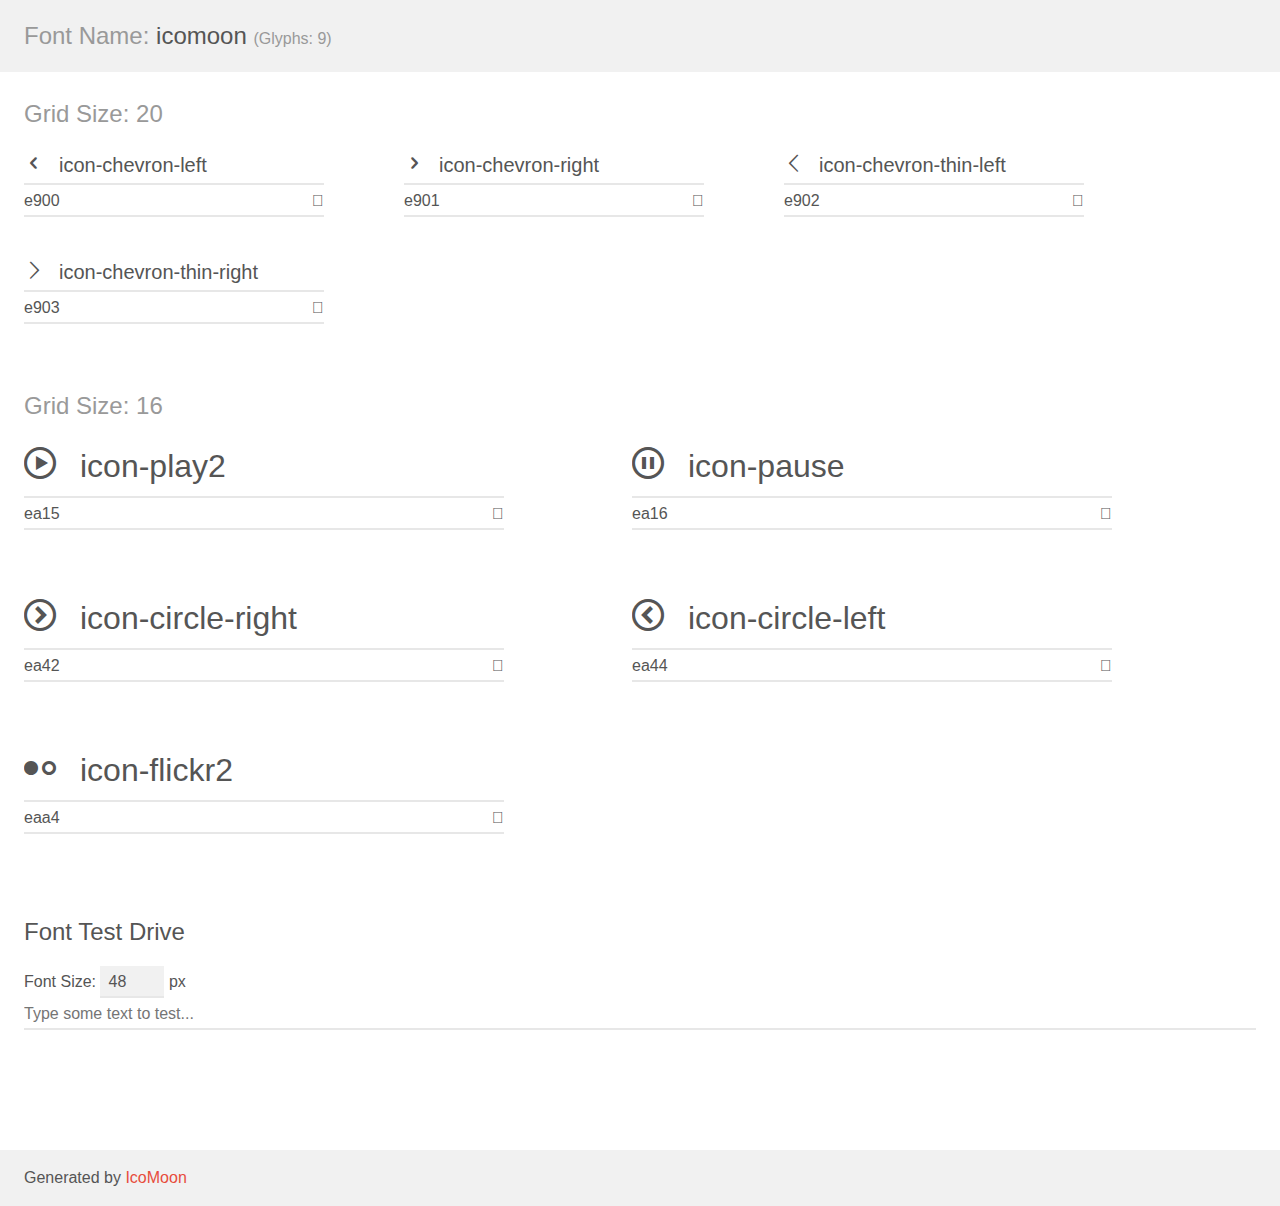
<file: css/icomoon/demo.html>
<!doctype html>
<html>
<head>
    <meta charset="utf-8">
    <title>IcoMoon Demo</title>
    <meta name="description" content="An Icon Font Generated By IcoMoon.io">
    <meta name="viewport" content="width=device-width, initial-scale=1">
    <link rel="stylesheet" href="demo-files/demo.css">
    <link rel="stylesheet" href="style.css"></head>
<body>
    <div class="bgc1 clearfix">
        <h1 class="mhmm mvm"><span class="fgc1">Font Name:</span> icomoon <small class="fgc1">(Glyphs:&nbsp;9)</small></h1>
    </div>
    <div class="clearfix mhl ptl">
        <h1 class="mvm mtn fgc1">Grid Size: 20</h1>
        <div class="glyph fs1">
            <div class="clearfix bshadow0 pbs">
                <span class="icon-chevron-left">
                
                </span>
                <span class="mls"> icon-chevron-left</span>
            </div>
            <fieldset class="fs0 size1of1 clearfix hidden-false">
                <input type="text" readonly value="e900" class="unit size1of2" />
                <input type="text" maxlength="1" readonly value="&#xe900;" class="unitRight size1of2 talign-right" />
            </fieldset>
            <div class="fs0 bshadow0 clearfix hidden-true">
                <span class="unit pvs fgc1">liga: </span>
                <input type="text" readonly value="" class="liga unitRight" />
            </div>
        </div>
        <div class="glyph fs1">
            <div class="clearfix bshadow0 pbs">
                <span class="icon-chevron-right">
                
                </span>
                <span class="mls"> icon-chevron-right</span>
            </div>
            <fieldset class="fs0 size1of1 clearfix hidden-false">
                <input type="text" readonly value="e901" class="unit size1of2" />
                <input type="text" maxlength="1" readonly value="&#xe901;" class="unitRight size1of2 talign-right" />
            </fieldset>
            <div class="fs0 bshadow0 clearfix hidden-true">
                <span class="unit pvs fgc1">liga: </span>
                <input type="text" readonly value="" class="liga unitRight" />
            </div>
        </div>
        <div class="glyph fs1">
            <div class="clearfix bshadow0 pbs">
                <span class="icon-chevron-thin-left">
                
                </span>
                <span class="mls"> icon-chevron-thin-left</span>
            </div>
            <fieldset class="fs0 size1of1 clearfix hidden-false">
                <input type="text" readonly value="e902" class="unit size1of2" />
                <input type="text" maxlength="1" readonly value="&#xe902;" class="unitRight size1of2 talign-right" />
            </fieldset>
            <div class="fs0 bshadow0 clearfix hidden-true">
                <span class="unit pvs fgc1">liga: </span>
                <input type="text" readonly value="" class="liga unitRight" />
            </div>
        </div>
        <div class="glyph fs1">
            <div class="clearfix bshadow0 pbs">
                <span class="icon-chevron-thin-right">
                
                </span>
                <span class="mls"> icon-chevron-thin-right</span>
            </div>
            <fieldset class="fs0 size1of1 clearfix hidden-false">
                <input type="text" readonly value="e903" class="unit size1of2" />
                <input type="text" maxlength="1" readonly value="&#xe903;" class="unitRight size1of2 talign-right" />
            </fieldset>
            <div class="fs0 bshadow0 clearfix hidden-true">
                <span class="unit pvs fgc1">liga: </span>
                <input type="text" readonly value="" class="liga unitRight" />
            </div>
        </div>
    </div>
    <div class="clearfix mhl ptl">
        <h1 class="mvm mtn fgc1">Grid Size: 16</h1>
        <div class="glyph fs2">
            <div class="clearfix bshadow0 pbs">
                <span class="icon-play2">
                
                </span>
                <span class="mls"> icon-play2</span>
            </div>
            <fieldset class="fs0 size1of1 clearfix hidden-false">
                <input type="text" readonly value="ea15" class="unit size1of2" />
                <input type="text" maxlength="1" readonly value="&#xea15;" class="unitRight size1of2 talign-right" />
            </fieldset>
            <div class="fs0 bshadow0 clearfix hidden-true">
                <span class="unit pvs fgc1">liga: </span>
                <input type="text" readonly value="play2, player" class="liga unitRight" />
            </div>
        </div>
        <div class="glyph fs2">
            <div class="clearfix bshadow0 pbs">
                <span class="icon-pause">
                
                </span>
                <span class="mls"> icon-pause</span>
            </div>
            <fieldset class="fs0 size1of1 clearfix hidden-false">
                <input type="text" readonly value="ea16" class="unit size1of2" />
                <input type="text" maxlength="1" readonly value="&#xea16;" class="unitRight size1of2 talign-right" />
            </fieldset>
            <div class="fs0 bshadow0 clearfix hidden-true">
                <span class="unit pvs fgc1">liga: </span>
                <input type="text" readonly value="pause, player2" class="liga unitRight" />
            </div>
        </div>
        <div class="glyph fs2">
            <div class="clearfix bshadow0 pbs">
                <span class="icon-circle-right">
                
                </span>
                <span class="mls"> icon-circle-right</span>
            </div>
            <fieldset class="fs0 size1of1 clearfix hidden-false">
                <input type="text" readonly value="ea42" class="unit size1of2" />
                <input type="text" maxlength="1" readonly value="&#xea42;" class="unitRight size1of2 talign-right" />
            </fieldset>
            <div class="fs0 bshadow0 clearfix hidden-true">
                <span class="unit pvs fgc1">liga: </span>
                <input type="text" readonly value="circle-right, right5" class="liga unitRight" />
            </div>
        </div>
        <div class="glyph fs2">
            <div class="clearfix bshadow0 pbs">
                <span class="icon-circle-left">
                
                </span>
                <span class="mls"> icon-circle-left</span>
            </div>
            <fieldset class="fs0 size1of1 clearfix hidden-false">
                <input type="text" readonly value="ea44" class="unit size1of2" />
                <input type="text" maxlength="1" readonly value="&#xea44;" class="unitRight size1of2 talign-right" />
            </fieldset>
            <div class="fs0 bshadow0 clearfix hidden-true">
                <span class="unit pvs fgc1">liga: </span>
                <input type="text" readonly value="circle-left, left5" class="liga unitRight" />
            </div>
        </div>
        <div class="glyph fs2">
            <div class="clearfix bshadow0 pbs">
                <span class="icon-flickr2">
                
                </span>
                <span class="mls"> icon-flickr2</span>
            </div>
            <fieldset class="fs0 size1of1 clearfix hidden-false">
                <input type="text" readonly value="eaa4" class="unit size1of2" />
                <input type="text" maxlength="1" readonly value="&#xeaa4;" class="unitRight size1of2 talign-right" />
            </fieldset>
            <div class="fs0 bshadow0 clearfix hidden-true">
                <span class="unit pvs fgc1">liga: </span>
                <input type="text" readonly value="flickr2, brand28" class="liga unitRight" />
            </div>
        </div>
    </div>

    <!--[if gt IE 8]><!-->
    <div class="mhl clearfix mbl">
        <h1>Font Test Drive</h1>
        <label>
            Font Size: <input id="fontSize" type="number" class="textbox0 mbm"
            min="8" value="48" />
            px
        </label>
        <input id="testText" type="text" class="phl size1of1 mvl"
        placeholder="Type some text to test..." value=""/>
        <div id="testDrive" class="icon-">&nbsp;
        </div>
    </div>
    <!--<![endif]-->
    <div class="bgc1 clearfix">
        <p class="mhl">Generated by <a href="https://icomoon.io/app">IcoMoon</a></p>
    </div>

    <script src="demo-files/demo.js"></script>
</body>
</html>
</file>
<file: css/icomoon/demo-files/demo.css>
body {
  padding: 0;
  margin: 0;
  font-family: sans-serif;
  font-size: 1em;
  line-height: 1.5;
  color: #555;
  background: #fff;
}
h1 {
  font-size: 1.5em;
  font-weight: normal;
}
small {
  font-size: .66666667em;
}
a {
  color: #e74c3c;
  text-decoration: none;
}
a:hover, a:focus {
  box-shadow: 0 1px #e74c3c;
}
.bshadow0, input {
  box-shadow: inset 0 -2px #e7e7e7;
}
input:hover {
  box-shadow: inset 0 -2px #ccc;
}
input, fieldset {
  font-family: sans-serif;
  font-size: 1em;
  margin: 0;
  padding: 0;
  border: 0;
}
input {
  color: inherit;
  line-height: 1.5;
  height: 1.5em;
  padding: .25em 0;
}
input:focus {
  outline: none;
  box-shadow: inset 0 -2px #449fdb;
}
.glyph {
  font-size: 16px;
  width: 15em;
  padding-bottom: 1em;
  margin-right: 4em;
  margin-bottom: 1em;
  float: left;
  overflow: hidden;
}
.liga {
  width: 80%;
  width: calc(100% - 2.5em);
}
.talign-right {
  text-align: right;
}
.talign-center {
  text-align: center;
}
.bgc1 {
  background: #f1f1f1;
}
.fgc1 {
  color: #999;
}
.fgc0 {
  color: #000;
}
p {
  margin-top: 1em;
  margin-bottom: 1em;
}
.mvm {
  margin-top: .75em;
  margin-bottom: .75em;
}
.mtn {
  margin-top: 0;
}
.mtl, .mal {
  margin-top: 1.5em;
}
.mbl, .mal {
  margin-bottom: 1.5em;
}
.mal, .mhl {
  margin-left: 1.5em;
  margin-right: 1.5em;
}
.mhmm {
  margin-left: 1em;
  margin-right: 1em;
}
.mls {
  margin-left: .25em;
}
.ptl {
  padding-top: 1.5em;
}
.pbs, .pvs {
  padding-bottom: .25em;
}
.pvs, .pts {
  padding-top: .25em;
}
.unit {
  float: left;
}
.unitRight {
  float: right;
}
.size1of2 {
  width: 50%;
}
.size1of1 {
  width: 100%;
}
.clearfix:before, .clearfix:after {
  content: " ";
  display: table;
}
.clearfix:after {
  clear: both;
}
.hidden-true {
  display: none;
}
.textbox0 {
  width: 3em;
  background: #f1f1f1;
  padding: .25em .5em;
  line-height: 1.5;
  height: 1.5em;
}
#testDrive {
  display: block;
  padding-top: 24px;
  line-height: 1.5;
}
.fs0 {
  font-size: 16px;
}
.fs1 {
  font-size: 20px;
}
.fs2 {
  font-size: 32px;
}
</file>
<file: css/icomoon/style.css>
@font-face {
  font-family: 'icomoon';
  src:  url('fonts/icomoon.eot?xbkqj5');
  src:  url('fonts/icomoon.eot?xbkqj5#iefix') format('embedded-opentype'),
    url('fonts/icomoon.ttf?xbkqj5') format('truetype'),
    url('fonts/icomoon.woff?xbkqj5') format('woff'),
    url('fonts/icomoon.svg?xbkqj5#icomoon') format('svg');
  font-weight: normal;
  font-style: normal;
}

[class^="icon-"], [class*=" icon-"] {
  /* use !important to prevent issues with browser extensions that change fonts */
  font-family: 'icomoon' !important;
  speak: none;
  font-style: normal;
  font-weight: normal;
  font-variant: normal;
  text-transform: none;
  line-height: 1;

  /* Better Font Rendering =========== */
  -webkit-font-smoothing: antialiased;
  -moz-osx-font-smoothing: grayscale;
}

.icon-chevron-left:before {
  content: "\e900";
}
.icon-chevron-right:before {
  content: "\e901";
}
.icon-chevron-thin-left:before {
  content: "\e902";
}
.icon-chevron-thin-right:before {
  content: "\e903";
}
.icon-play2:before {
  content: "\ea15";
}
.icon-pause:before {
  content: "\ea16";
}
.icon-circle-right:before {
  content: "\ea42";
}
.icon-circle-left:before {
  content: "\ea44";
}
.icon-flickr2:before {
  content: "\eaa4";
}

.icon-cake:before {
  content: "\e904";
}
</file>
